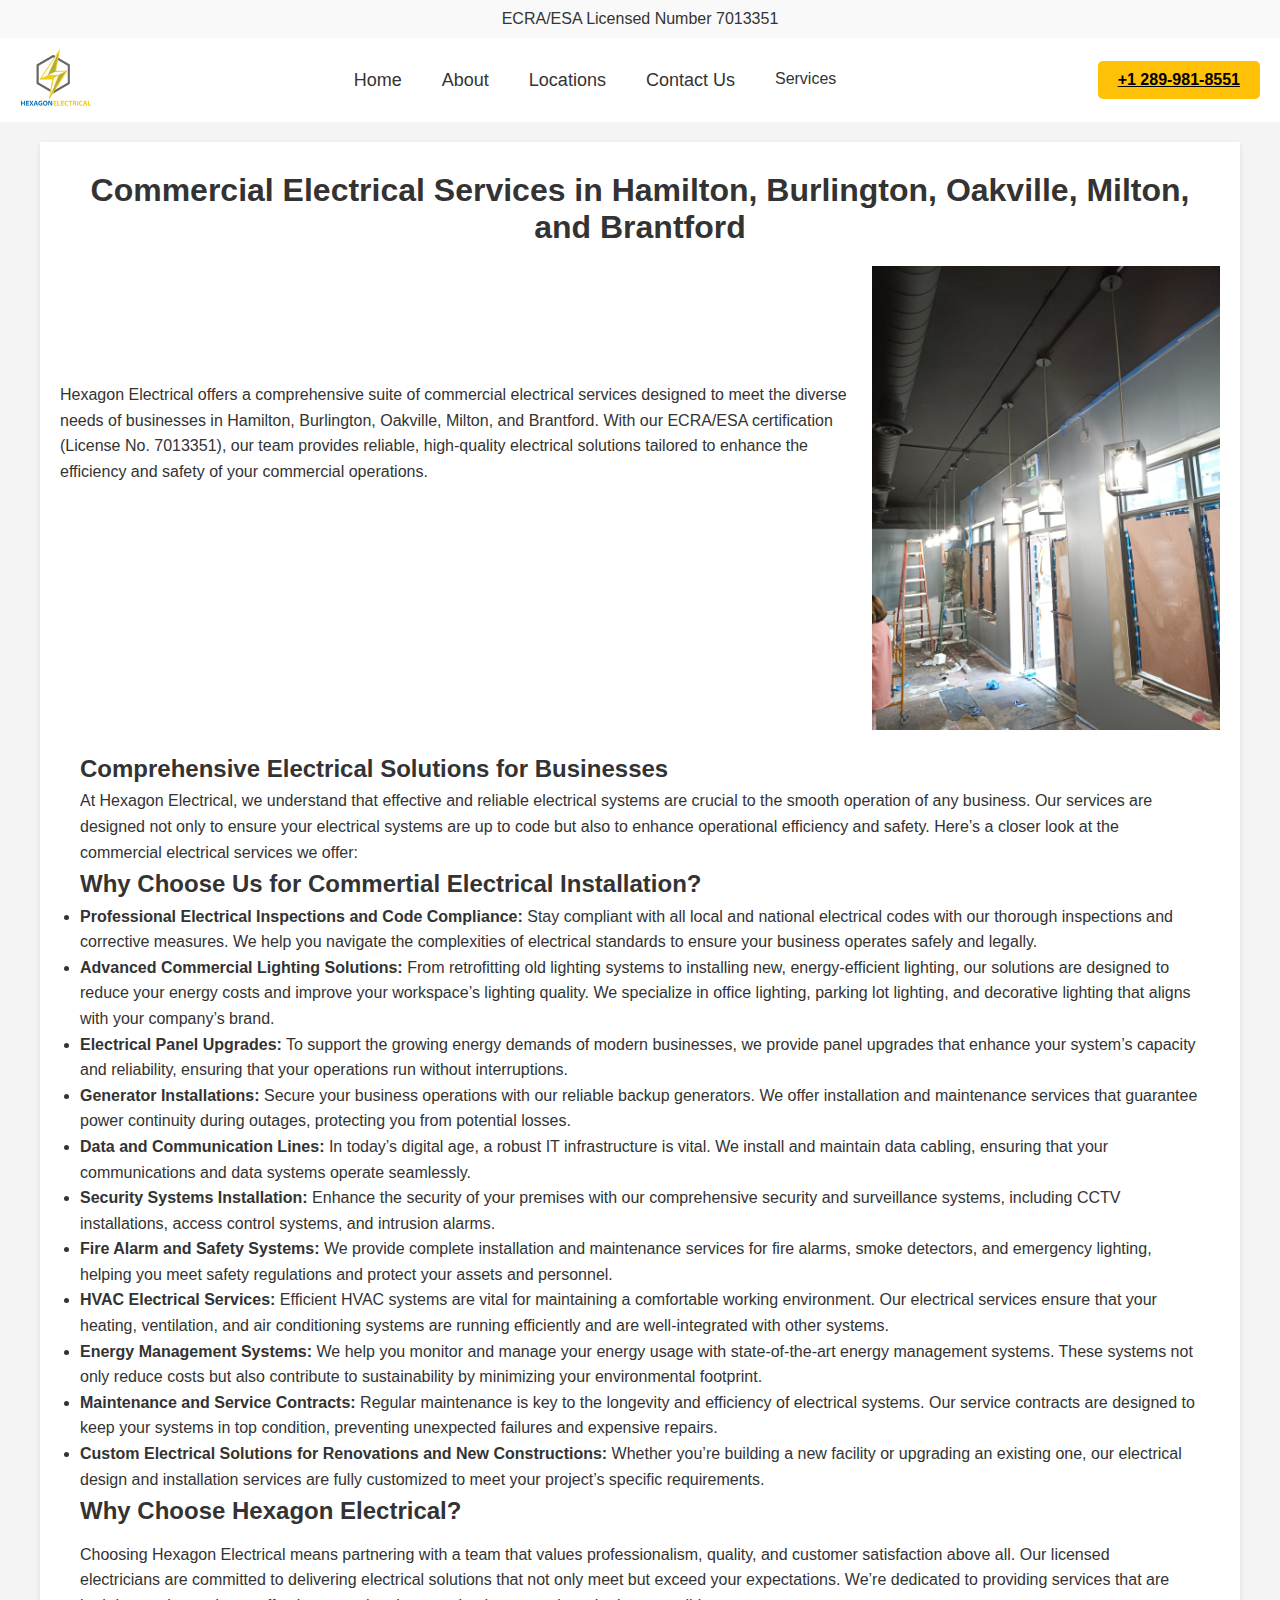
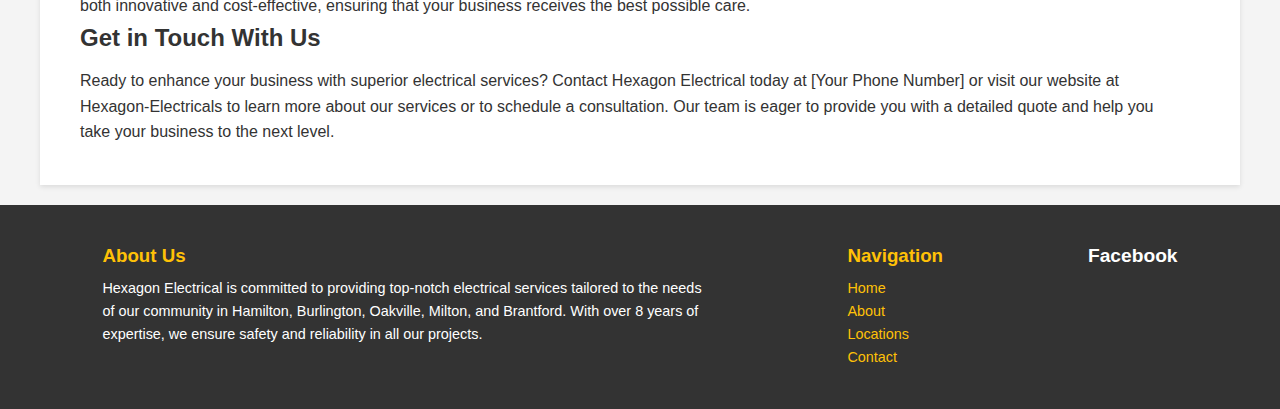
<file: commercial.html>
<!DOCTYPE html>
<html lang="en">

<head>
    <meta charset="UTF-8">
    <meta name="viewport" content="width=device-width, initial-scale=1.0">
    <title>Commercial Electrical Installation Services - Hexagon Electrical Services</title>
    <link rel="stylesheet" href="styles.css">
</head>

<body>
    <div class="top-bar">ECRA/ESA Licensed Number 7013351</div>
    <header>
        <div class="header-content">
            <a href="index.html" class="logo">
                <img src="hexagon eletrical services.webp" alt="Hexagon Electrical Logo" style="height: 60px;">
            </a>
            <nav>
                <ul>
                    <li><a href="index.html">Home</a></li>
                    <li><a href="about.html">About</a></li>
                    <li><a href="locations.html">Locations</a></li>
                    <li><a href="contact.html">Contact Us</a></li>
                    <li class="dropdown">Services
                        <ul class="dropdown-content">
                            <li><a href="EV_charger.html">EV Charger Installation</a></li>
                            <li><a href="industrial.html">Industrial Electrical Services</a></li>
                            <li><a href="commercial.html">Commercial Electrical Services</a></li>
                            <li><a href="residential.html">Residential Electrical Services</a></li>
                        </ul>
                    </li>
                </ul>
            </nav>
            <a href="tel:+12899818551" class="call-button">+1 289-981-8551</a>
        </div>
    </header>
    <main class="osev-main">
        <h1 class="osev-heading" style="text-align: center; margin-top: 10px; margin-bottom: 20px;">Commercial
            Electrical Services in Hamilton, Burlington, Oakville, Milton, and Brantford
        </h1>
        <div class="osev-content">
            <div class="text-and-image">
                <p class="osev-mtext">Hexagon Electrical offers a comprehensive suite of commercial electrical services
                    designed to meet the diverse needs of businesses in Hamilton, Burlington, Oakville, Milton, and
                    Brantford. With our ECRA/ESA certification (License No. 7013351), our team provides reliable,
                    high-quality electrical solutions tailored to enhance the efficiency and safety of your commercial
                    operations.</p>
                <img src="Commercial-Lighting-Installation-Project.jpeg" alt="EV Charger Installation"
                    class="osev-image">
            </div>
            <div class="osev-article">
                <h2 class="osev-subheading">Comprehensive Electrical Solutions for Businesses</h2>
                <p>At Hexagon Electrical, we understand that effective and reliable electrical systems are crucial to
                    the smooth operation of any business. Our services are designed not only to ensure your electrical
                    systems are up to code but also to enhance operational efficiency and safety. Here’s a closer look
                    at the commercial electrical services we offer:
                </p>
                <h2 class="osev-subheading">Why Choose Us for Commertial Electrical Installation?</h2>
                <ul class="osev-list">
                    <li><b>Professional Electrical Inspections and Code Compliance:</b> Stay compliant with all local
                        and
                        national electrical codes with our thorough inspections and corrective measures. We help you
                        navigate the complexities of electrical standards to ensure your business operates safely and
                        legally.</li>
                    <li><b>Advanced Commercial Lighting Solutions:</b> From retrofitting old lighting systems to
                        installing new, energy-efficient lighting, our solutions are designed to reduce your energy
                        costs and improve your workspace’s lighting quality. We specialize in office lighting, parking
                        lot lighting, and decorative lighting that aligns with your company’s brand.</li>
                    <li><b>Electrical Panel Upgrades:</b> To support the growing energy demands of modern businesses, we
                        provide panel upgrades that enhance your system’s capacity and reliability, ensuring that your
                        operations run without interruptions.</li>
                    <li><b>Generator Installations:</b> Secure your business operations with our reliable backup
                        generators. We offer installation and maintenance services that guarantee power continuity
                        during outages, protecting you from potential losses.
                    </li>
                    <li><b>Data and Communication Lines:</b> In today’s digital age, a robust IT infrastructure is
                        vital. We install and maintain data cabling, ensuring that your communications and data systems
                        operate seamlessly.
                    </li>
                    <li><b>Security Systems Installation:</b> Enhance the security of your premises with our
                        comprehensive security and surveillance systems, including CCTV installations, access control
                        systems, and intrusion alarms.</li>
                    <li><b>Fire Alarm and Safety Systems:</b> We provide complete installation and maintenance services
                        for fire alarms, smoke detectors, and emergency lighting, helping you meet safety regulations
                        and protect your assets and personnel.</li>
                    <li><b>HVAC Electrical Services:</b> Efficient HVAC systems are vital for maintaining a comfortable
                        working environment. Our electrical services ensure that your heating, ventilation, and air
                        conditioning systems are running efficiently and are well-integrated with other systems.
                    </li>
                    <li><b>Energy Management Systems:</b> We help you monitor and manage your energy usage with
                        state-of-the-art energy management systems. These systems not only reduce costs but also
                        contribute to sustainability by minimizing your environmental footprint.</li>
                    <li><b>Maintenance and Service Contracts:</b> Regular maintenance is key to the longevity and
                        efficiency of electrical systems. Our service contracts are designed to keep your systems in top
                        condition, preventing unexpected failures and expensive repairs.
                    </li>
                    <li><b>Custom Electrical Solutions for Renovations and New Constructions:</b> Whether you’re
                        building a new facility or upgrading an existing one, our electrical design and installation
                        services are fully customized to meet your project’s specific requirements.
                    </li>
                </ul>

                <h2 class="osev-subheading">Why Choose Hexagon Electrical?
                </h2>
                <p class="osev-text">Choosing Hexagon Electrical means partnering with a team that values
                    professionalism, quality, and customer satisfaction above all. Our licensed electricians are
                    committed to delivering electrical solutions that not only meet but exceed your expectations. We’re
                    dedicated to providing services that are both innovative and cost-effective, ensuring that your
                    business receives the best possible care.
                </p>
                <h2 class="osev-subheading">Get in Touch With Us</h2>
                <p class="osev-text">Ready to enhance your business with superior electrical services? Contact Hexagon
                    Electrical today at [Your Phone Number] or visit our website at Hexagon-Electricals to learn more
                    about our services or to schedule a consultation. Our team is eager to provide you with a detailed
                    quote and help you take your business to the next level.
                </p>
            </div>
        </div>
    </main>

    <footer class="site-footer">
        <div class="footer-about">
            <h3>About Us</h3>
            <p class="hero-para">Hexagon Electrical is committed to providing top-notch electrical services tailored to
                the needs of our
                community in Hamilton, Burlington, Oakville, Milton, and Brantford. With over 8 years of expertise, we
                ensure safety and reliability in all our projects.</p>
        </div>
        <div class="footer-nav">
            <h3>Navigation</h3>
            <ul>
                <li><a href="index.html">Home</a></li>
                <li><a href="about.html">About</a></li>
                <li><a href="locations.html">Locations</a></li>
                <li><a href="contact.html">Contact</a></li>
            </ul>
        </div>
        <div class="footer-socials">
            <a href="https://www.facebook.com/people/Hexagon-Electricals/61565722732767/">Facebook</a>

        </div>
    </footer>
</body>

</html>
</file>
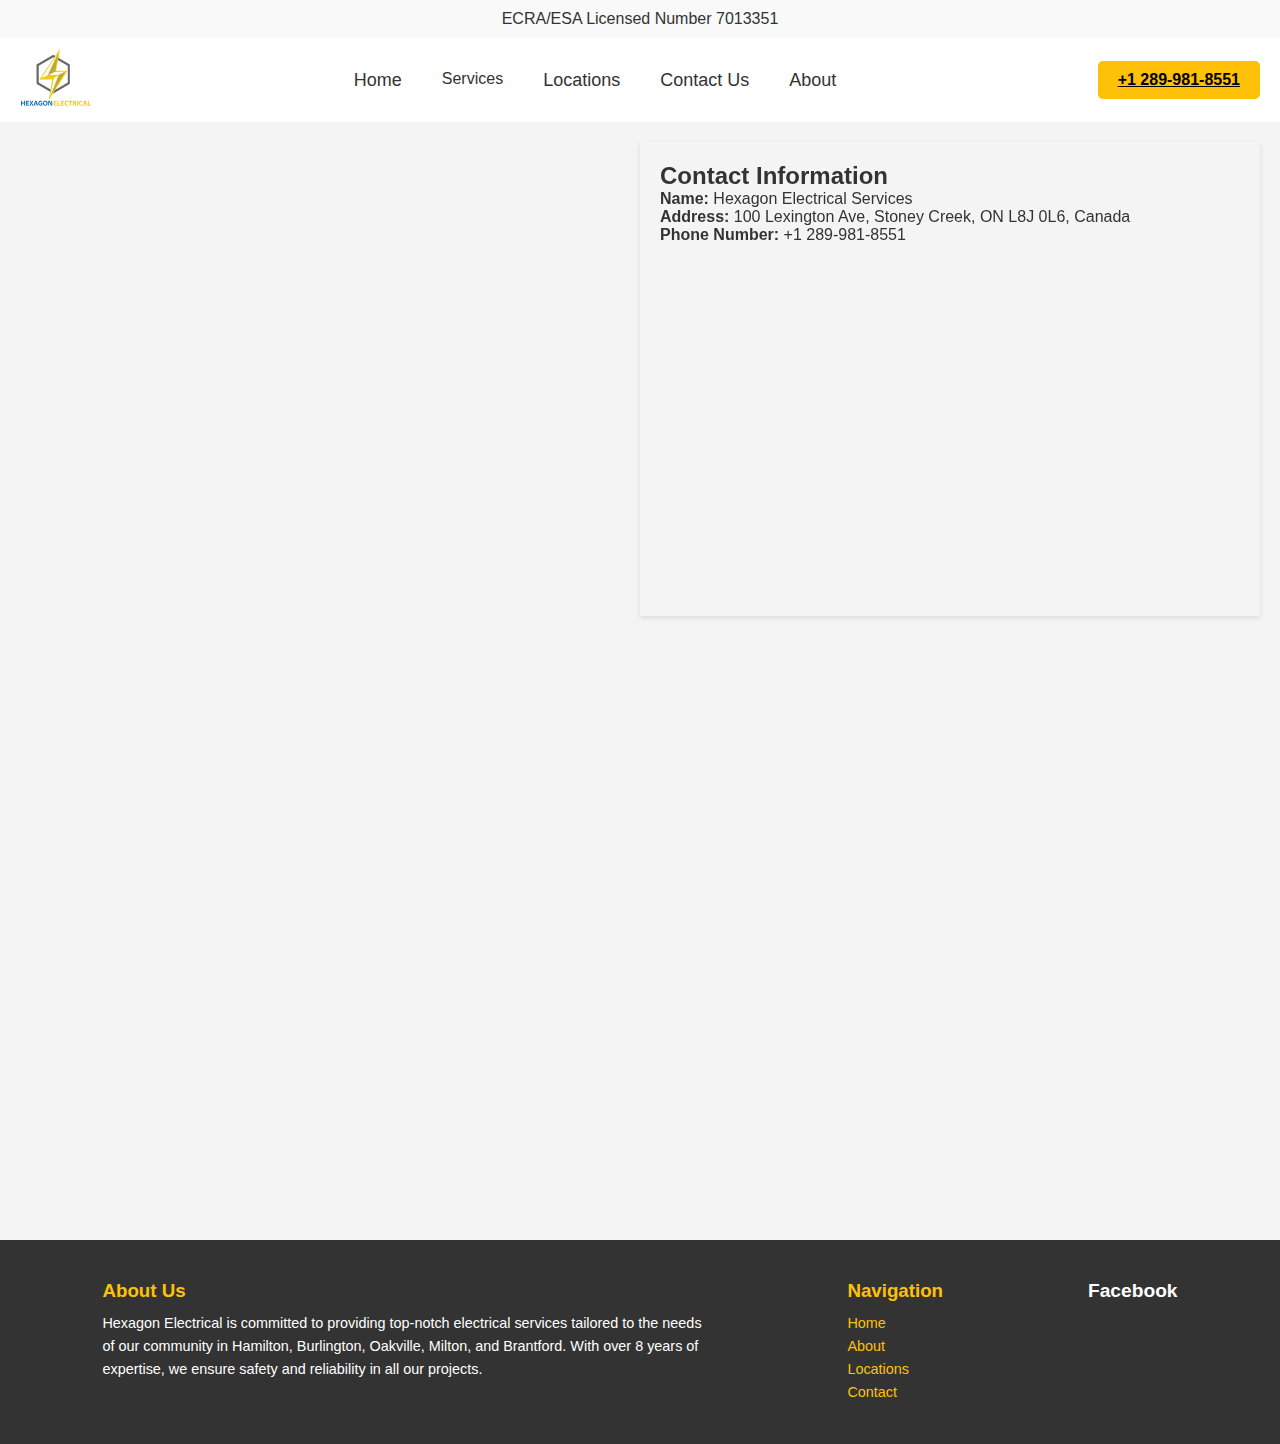
<file: contact.html>
<!DOCTYPE html>
<html lang="en">

<head>
    <meta charset="UTF-8">
    <meta name="viewport" content="width=device-width, initial-scale=1.0">
    <title>Contact Us - Hexagon Electrical Services</title>
    <link rel="stylesheet" href="styles.css">
</head>

<body>
    <div class="top-bar">ECRA/ESA Licensed Number 7013351</div>
    <header>
        <div class="header-content">
            <a href="index.html" class="logo">
                <img src="hexagon eletrical services.webp" alt="Hexagon Electrical Logo" style="height: 60px;">
            </a>
            <nav>
                <ul>
                    <li><a href="index.html">Home</a></li>
                    <li class="dropdown">Services
                        <ul class="dropdown-content">
                            <li><a href="EV_charger.html">EV Charger Installation</a></li>
                            <li><a href="#industrial">Industrial Electrical Services</a></li>
                            <li><a href="#commercial">Commercial Electrical Services</a></li>
                        </ul>
                    </li>
                    <li><a href="locations.html">Locations</a></li>
                    <li><a href="contact.html">Contact Us</a></li>
                    <li><a href="about.html">About</a></li>
                </ul>
            </nav>
            <a href="tel:+12899818551" class="call-button">+1 289-981-8551</a>
        </div>
    </header>
    <main class="contact-content">
        <div class="contact-map">
            <iframe
                src="https://www.google.com/maps/embed?pb=!1m18!1m12!1m3!1d2909.132004204068!2d-79.8168337243259!3d43.18574098253995!2m3!1f0!2f0!3f0!3m2!1i1024!2i768!4f13.1!3m3!1m2!1s0x882c99e3ca733419%3A0x8b2785453fc9e913!2s100%20Lexington%20Ave%2C%20Hamilton%2C%20ON%20L8J%200L6%2C%20Canada!5e0!3m2!1sen!2s!4v1728885679445!5m2!1sen!2s"
                width="600" height="450" style="border:0;" allowfullscreen="" loading="lazy"
                referrerpolicy="no-referrer-when-downgrade"></iframe>
        </div>
        <div class="business-info">
            <h2>Contact Information</h2>
            <p><strong>Name:</strong> Hexagon Electrical Services</p>
            <p><strong>Address:</strong> 100 Lexington Ave, Stoney Creek, ON L8J 0L6, Canada</p>
            <p><strong>Phone Number:</strong> +1 289-981-8551</p>
        </div>
    </main>
    <!-- Embed the Google Form here -->
    <iframe src="https://docs.google.com/forms/d/e/1FAIpQLSei0j9k8cJ8ll8QgkRXMkoS3yJADbHhhfqc_cwoJsGeN2taew/viewform?embedded=true" width="1000" height="600" frameborder="0" marginheight="0" marginwidth="0">Loading…</iframe>
    <footer class="site-footer">
        <div class="footer-about">
            <h3>About Us</h3>
            <p class="hero-para">Hexagon Electrical is committed to providing top-notch electrical services tailored to
                the needs of our community in Hamilton, Burlington, Oakville, Milton, and Brantford. With over 8 years
                of expertise, we ensure safety and reliability in all our projects.</p>
        </div>
        <div class="footer-nav">
            <h3>Navigation</h3>
            <ul>
                <li><a href="index.html">Home</a></li>
                <li><a href="about.html">About</a></li>
                <li><a href="locations.html">Locations</a></li>
                <li><a href="contact.html">Contact</a></li>
            </ul>
        </div>
        <div class="footer-socials">
            <a href="https://www.facebook.com/people/Hexagon-Electricals/61565722732767/">Facebook</a>
        </div>
    </footer>
</body>

</html>
</file>
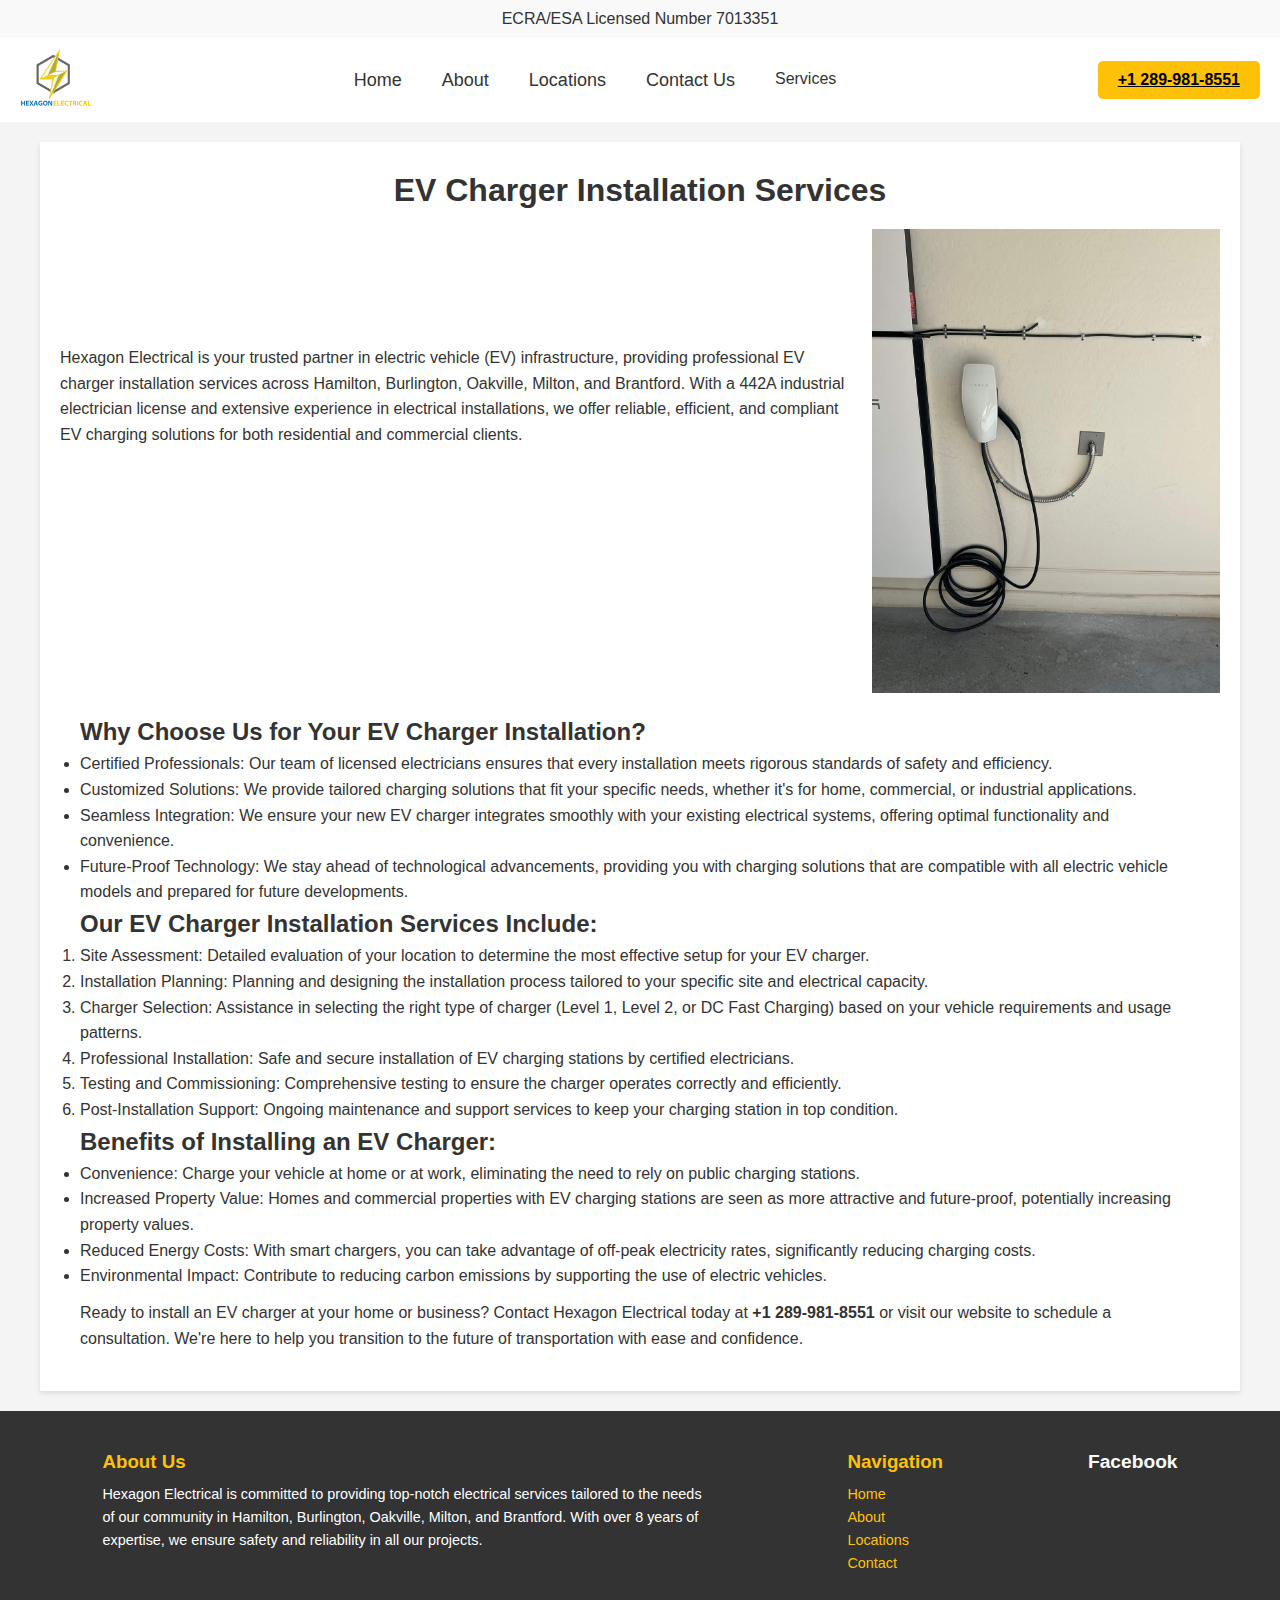
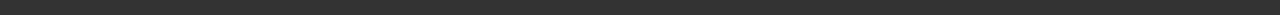
<file: EV_charger.html>
<!DOCTYPE html>
<html lang="en">
<head>
    <meta charset="UTF-8">
    <meta name="viewport" content="width=device-width, initial-scale=1.0">
    <title>EV Charger Installation Services - Hexagon Electrical Services</title>
    <link rel="stylesheet" href="styles.css">
</head>
<body>
    <div class="top-bar">ECRA/ESA Licensed Number 7013351</div>
    <header>
        <div class="header-content">
            <a href="index.html" class="logo">
                <img src="hexagon eletrical services.webp" alt="Hexagon Electrical Logo" style="height: 60px;">
            </a>
            <nav>
                <ul>
                    <li><a href="index.html">Home</a></li>
                    <li><a href="about.html">About</a></li>
                    <li><a href="locations.html">Locations</a></li>
                    <li><a href="contact.html">Contact Us</a></li>
                    <li class="dropdown">Services
                        <ul class="dropdown-content">
                            <li><a href="EV_charger.html">EV Charger Installation</a></li>
                            <li><a href="industrial.html">Industrial Electrical Services</a></li>
                            <li><a href="commercial.html">Commercial Electrical Services</a></li>
                            <li><a href="residential.html">Residential Electrical Services</a></li>
                        </ul>
                    </li>
                </ul>
            </nav>
            <a href="tel:+12899818551" class="call-button">+1 289-981-8551</a>
        </div>
    </header>
    <main class="osev-main">
        <h1 class="osev-heading" style="text-align: center; margin-top: 10px; margin-bottom: 20px;">EV Charger Installation Services</h1>
        <div class="osev-content">
            <div class="text-and-image">
                <p class="osev-mtext">Hexagon Electrical is your trusted partner in electric vehicle (EV) infrastructure, providing professional EV charger installation services across Hamilton, Burlington, Oakville, Milton, and Brantford. With a 442A industrial electrician license and extensive experience in electrical installations, we offer reliable, efficient, and compliant EV charging solutions for both residential and commercial clients.</p>
                <img src="exv charger installations.jpg" alt="EV Charger Installation" class="osev-image">
            </div>
            <div class="osev-article">
                <h2 class="osev-subheading">Why Choose Us for Your EV Charger Installation?</h2>
                <ul class="osev-list">
                    <li>Certified Professionals: Our team of licensed electricians ensures that every installation meets rigorous standards of safety and efficiency.</li>
                    <li>Customized Solutions: We provide tailored charging solutions that fit your specific needs, whether it's for home, commercial, or industrial applications.</li>
                    <li>Seamless Integration: We ensure your new EV charger integrates smoothly with your existing electrical systems, offering optimal functionality and convenience.</li>
                    <li>Future-Proof Technology: We stay ahead of technological advancements, providing you with charging solutions that are compatible with all electric vehicle models and prepared for future developments.</li>
                </ul>
                <h2 class="osev-subheading">Our EV Charger Installation Services Include:</h2>
                <ol class="osev-list">
                    <li>Site Assessment: Detailed evaluation of your location to determine the most effective setup for your EV charger.</li>
                    <li>Installation Planning: Planning and designing the installation process tailored to your specific site and electrical capacity.</li>
                    <li>Charger Selection: Assistance in selecting the right type of charger (Level 1, Level 2, or DC Fast Charging) based on your vehicle requirements and usage patterns.</li>
                    <li>Professional Installation: Safe and secure installation of EV charging stations by certified electricians.</li>
                    <li>Testing and Commissioning: Comprehensive testing to ensure the charger operates correctly and efficiently.</li>
                    <li>Post-Installation Support: Ongoing maintenance and support services to keep your charging station in top condition.</li>
                </ol>
                <h2 class="osev-subheading">Benefits of Installing an EV Charger:</h2>
                <ul class="osev-list">
                    <li>Convenience: Charge your vehicle at home or at work, eliminating the need to rely on public charging stations.</li>
                    <li>Increased Property Value: Homes and commercial properties with EV charging stations are seen as more attractive and future-proof, potentially increasing property values.</li>
                    <li>Reduced Energy Costs: With smart chargers, you can take advantage of off-peak electricity rates, significantly reducing charging costs.</li>
                    <li>Environmental Impact: Contribute to reducing carbon emissions by supporting the use of electric vehicles.</li>
                </ul>
                <p class="osev-text">Ready to install an EV charger at your home or business? Contact Hexagon Electrical today at <strong>+1 289-981-8551</strong> or visit our website to schedule a consultation. We're here to help you transition to the future of transportation with ease and confidence.</p>
            </div>
        </div>
    </main>
    
    <footer class="site-footer">
        <div class="footer-about">
            <h3>About Us</h3>
            <p class="hero-para">Hexagon Electrical is committed to providing top-notch electrical services tailored to the needs of our community in Hamilton, Burlington, Oakville, Milton, and Brantford. With over 8 years of expertise, we ensure safety and reliability in all our projects.</p>
        </div>
        <div class="footer-nav">
            <h3>Navigation</h3>
            <ul>
                <li><a href="index.html">Home</a></li>
                <li><a href="about.html">About</a></li>
                <li><a href="locations.html">Locations</a></li>
                <li><a href="contact.html">Contact</a></li>
            </ul>
        </div>
        <div class="footer-socials">
            <a href="https://www.facebook.com/people/Hexagon-Electricals/61565722732767/">Facebook</a>
            
        </div>
    </footer>
</body>
</html>
</file>
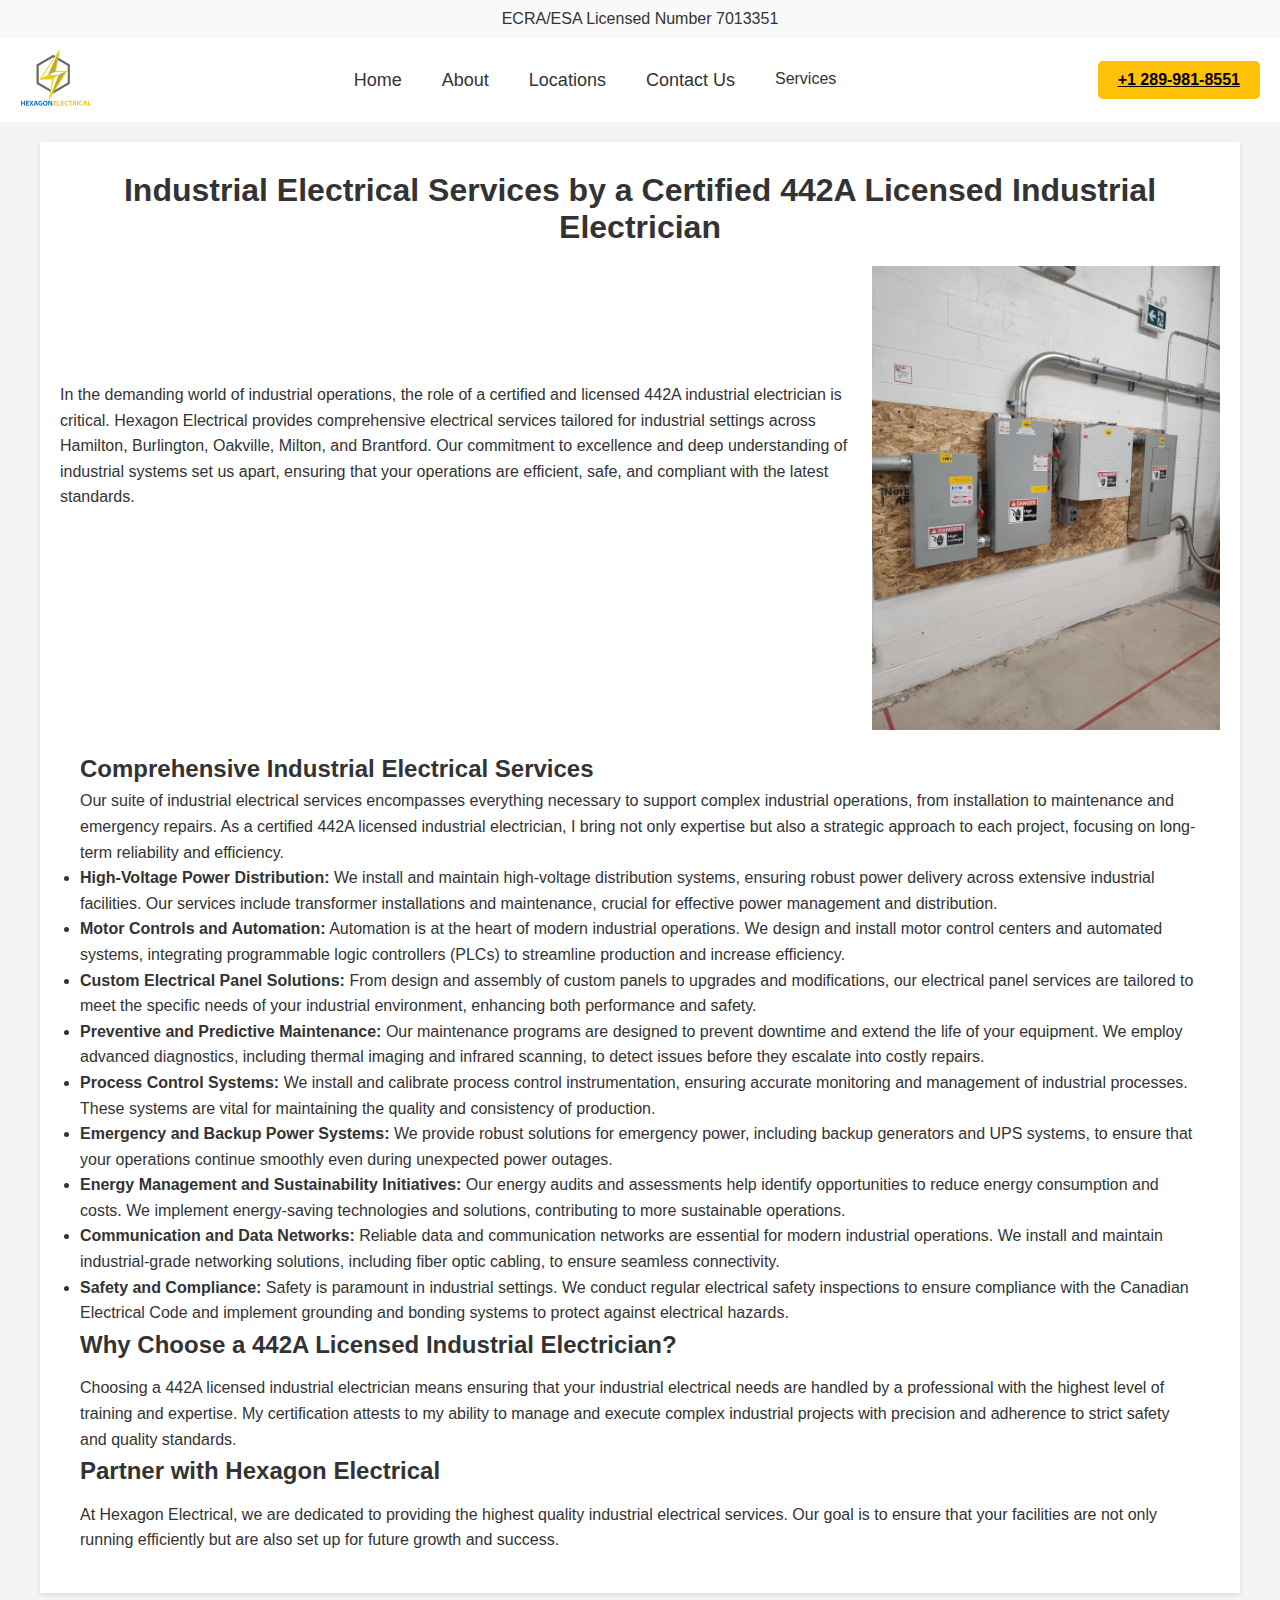
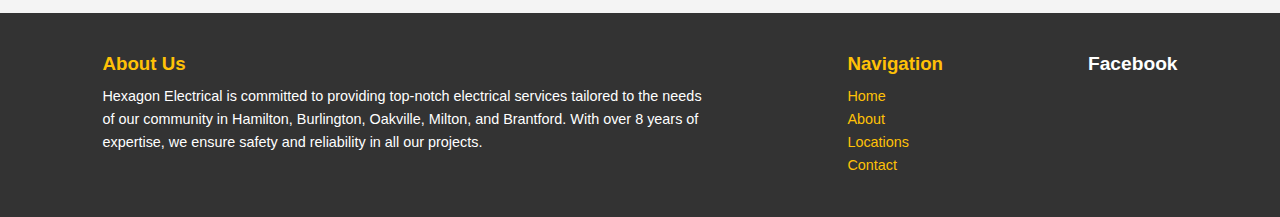
<file: industrial.html>
<!DOCTYPE html>
<html lang="en">

<head>
    <meta charset="UTF-8">
    <meta name="viewport" content="width=device-width, initial-scale=1.0">
    <title>Industrial Electrical Installation Services - Hexagon Electrical Services</title>
    <link rel="stylesheet" href="styles.css">
</head>

<body>
    <div class="top-bar">ECRA/ESA Licensed Number 7013351</div>
    <header>
        <div class="header-content">
            <a href="index.html" class="logo">
                <img src="hexagon eletrical services.webp" alt="Hexagon Electrical Logo" style="height: 60px;">
            </a>
            <nav>
                <ul>
                    <li><a href="index.html">Home</a></li>
                    <li><a href="about.html">About</a></li>
                    <li><a href="locations.html">Locations</a></li>
                    <li><a href="contact.html">Contact Us</a></li>
                    <li class="dropdown">Services
                        <ul class="dropdown-content">
                            <li><a href="EV_charger.html">EV Charger Installation</a></li>
                            <li><a href="industrial.html">Industrial Electrical Services</a></li>
                            <li><a href="commercial.html">Commercial Electrical Services</a></li>
                            <li><a href="residential.html">Residential Electrical Services</a></li>
                        </ul>
                    </li>
                </ul>
            </nav>
            <a href="tel:+12899818551" class="call-button">+1 289-981-8551</a>
        </div>
    </header>
    <main class="osev-main">
        <h1 class="osev-heading" style="text-align: center; margin-top: 10px; margin-bottom: 20px;"> Industrial
            Electrical Services by a Certified 442A Licensed Industrial Electrician

        </h1>
        <div class="osev-content">
            <div class="text-and-image">
                <p class="osev-mtext">In the demanding world of industrial operations, the role of a certified and
                    licensed 442A industrial electrician is critical. Hexagon Electrical provides comprehensive
                    electrical services tailored for industrial settings across Hamilton, Burlington, Oakville, Milton,
                    and Brantford. Our commitment to excellence and deep understanding of industrial systems set us
                    apart, ensuring that your operations are efficient, safe, and compliant with the latest standards.
                </p>
                <img src="Electrical Panel Setup.jpeg" alt="EV Charger Installation"
                    class="osev-image">
            </div>
            <div class="osev-article">
                <h2 class="osev-subheading">Comprehensive Industrial Electrical Services
                </h2>
                <p>Our suite of industrial electrical services encompasses everything necessary to support complex
                    industrial operations, from installation to maintenance and emergency repairs. As a certified 442A
                    licensed industrial electrician, I bring not only expertise but also a strategic approach to each
                    project, focusing on long-term reliability and efficiency.

                </p>
                <ul class="osev-list">
                    <li><b>High-Voltage Power Distribution:</b> We install and maintain high-voltage distribution
                        systems,
                        ensuring robust power delivery across extensive industrial facilities. Our services include
                        transformer installations and maintenance, crucial for effective power management and
                        distribution.
                    </li>
                    <li><b>Motor Controls and Automation:</b> Automation is at the heart of modern industrial
                        operations. We
                        design and install motor control centers and automated systems, integrating programmable logic
                        controllers (PLCs) to streamline production and increase efficiency.
                    </li>
                    <li><b>Custom Electrical Panel Solutions:</b> From design and assembly of custom panels to upgrades
                        and
                        modifications, our electrical panel services are tailored to meet the specific needs of your
                        industrial environment, enhancing both performance and safety.
                    </li>
                    <li><b>Preventive and Predictive Maintenance:</b> Our maintenance programs are designed to prevent
                        downtime
                        and extend the life of your equipment. We employ advanced diagnostics, including thermal imaging
                        and infrared scanning, to detect issues before they escalate into costly repairs.

                    </li>
                    <li><b>Process Control Systems:</b> We install and calibrate process control instrumentation,
                        ensuring
                        accurate monitoring and management of industrial processes. These systems are vital for
                        maintaining the quality and consistency of production.

                    </li>
                    <li><b>Emergency and Backup Power Systems:</b> We provide robust solutions for emergency power,
                        including
                        backup generators and UPS systems, to ensure that your operations continue smoothly even during
                        unexpected power outages.</li>
                    <li><b>Energy Management and Sustainability Initiatives:</b> Our energy audits and assessments help
                        identify opportunities to reduce energy consumption and costs. We implement energy-saving
                        technologies and solutions, contributing to more sustainable operations.
                    </li>
                    <li><b>Communication and Data Networks:</b> Reliable data and communication networks are essential
                        for
                        modern industrial operations. We install and maintain industrial-grade networking solutions,
                        including fiber optic cabling, to ensure seamless connectivity.

                    </li>
                    <li><b>Safety and Compliance:</b> Safety is paramount in industrial settings. We conduct regular
                        electrical
                        safety inspections to ensure compliance with the Canadian Electrical Code and implement
                        grounding and bonding systems to protect against electrical hazards.
                    </li>
                </ul>

                <h2 class="osev-subheading">Why Choose a 442A Licensed Industrial Electrician?

                </h2>
                <p class="osev-text">Choosing a 442A licensed industrial electrician means ensuring that your industrial
                    electrical needs are handled by a professional with the highest level of training and expertise. My
                    certification attests to my ability to manage and execute complex industrial projects with precision
                    and adherence to strict safety and quality standards.

                </p>
                <h2 class="osev-subheading">Partner with Hexagon Electrical
                </h2>
                <p class="osev-text">At Hexagon Electrical, we are dedicated to providing the highest quality industrial
                    electrical services. Our goal is to ensure that your facilities are not only running efficiently but
                    are also set up for future growth and success.

                </p>
            </div>
        </div>
    </main>

    <footer class="site-footer">
        <div class="footer-about">
            <h3>About Us</h3>
            <p class="hero-para">Hexagon Electrical is committed to providing top-notch electrical services tailored to
                the needs of our
                community in Hamilton, Burlington, Oakville, Milton, and Brantford. With over 8 years of expertise, we
                ensure safety and reliability in all our projects.</p>
        </div>
        <div class="footer-nav">
            <h3>Navigation</h3>
            <ul>
                <li><a href="index.html">Home</a></li>
                <li><a href="about.html">About</a></li>
                <li><a href="locations.html">Locations</a></li>
                <li><a href="contact.html">Contact</a></li>
            </ul>
        </div>
        <div class="footer-socials">
            <a href="https://www.facebook.com/people/Hexagon-Electricals/61565722732767/">Facebook</a>

        </div>
    </footer>
</body>

</html>
</file>
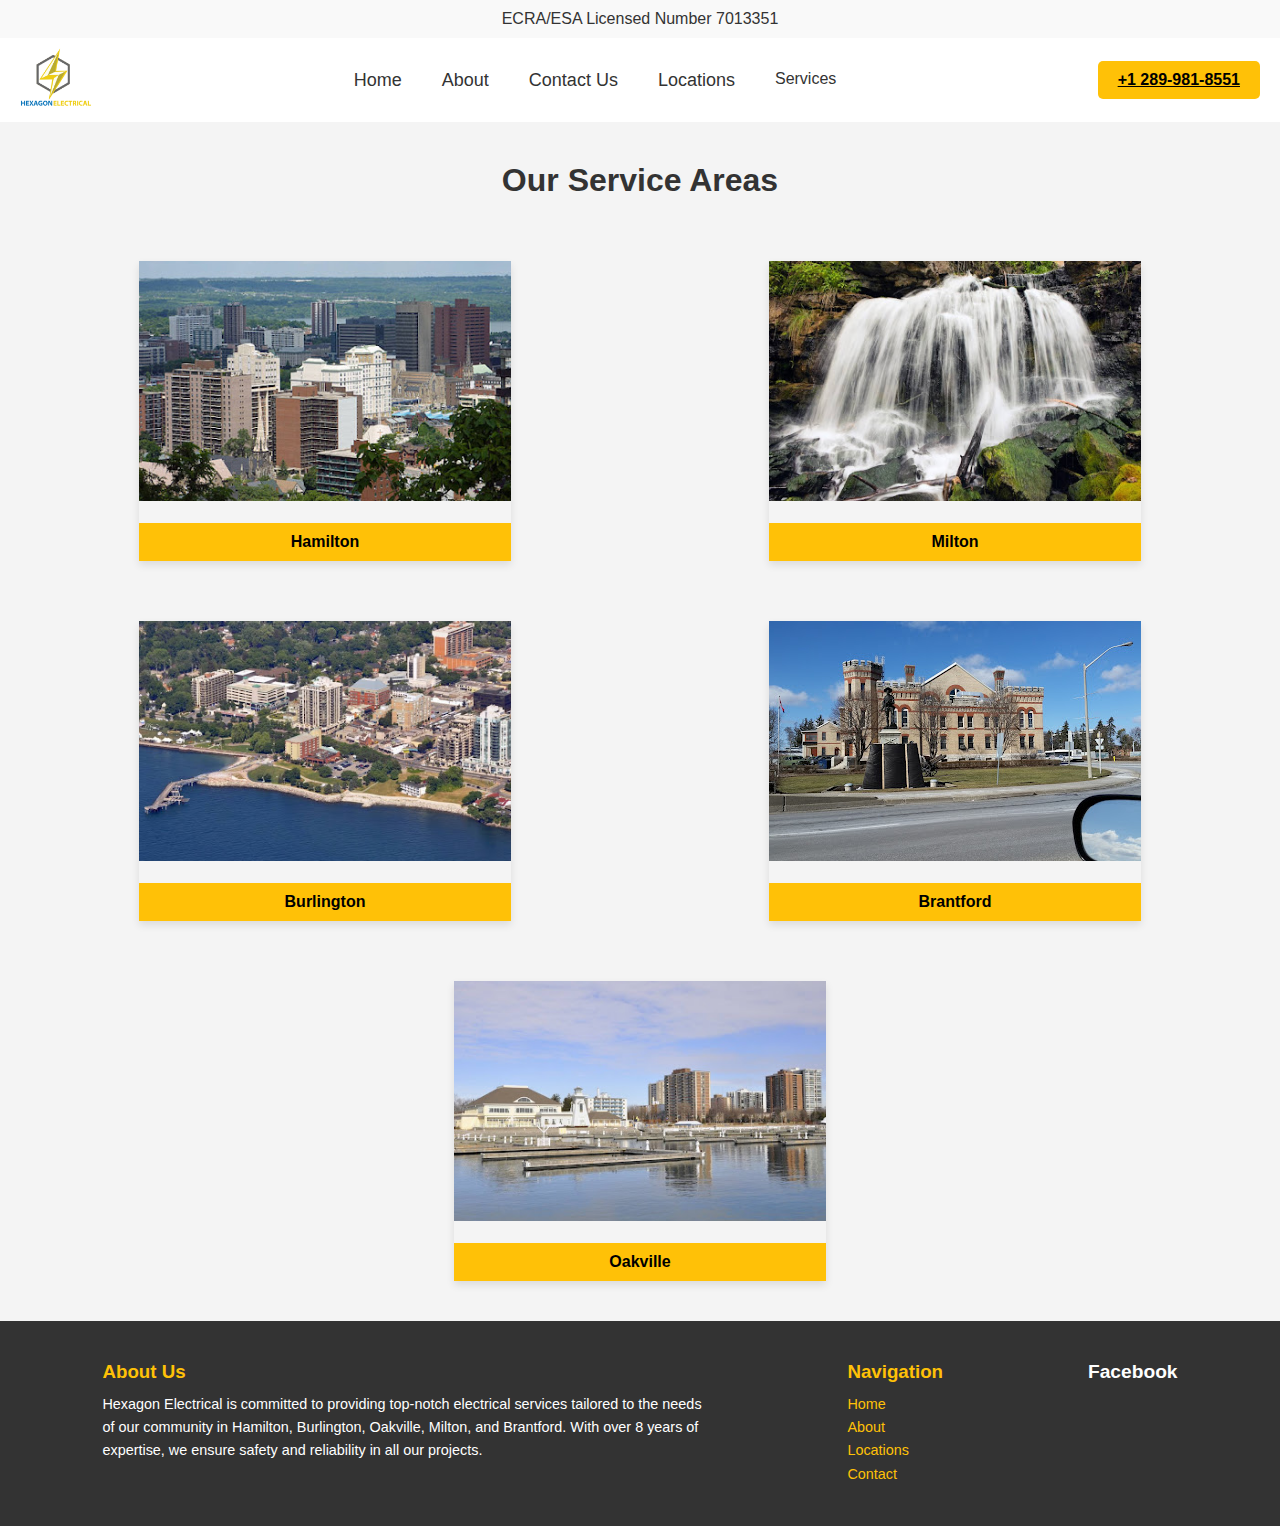
<file: locations.html>
<!DOCTYPE html>
<html lang="en">

<head>
    <meta charset="UTF-8">
    <meta name="viewport" content="width=device-width, initial-scale=1.0">
    <title>Hexagone Electrical Services - Locations</title>
    <link rel="stylesheet" href="styles.css">
</head>

<body>
    <div class="top-bar">ECRA/ESA Licensed Number 7013351</div>
    <header>
        <div class="header-content">
            <a href="index.html" class="logo">
                <img src="hexagon eletrical services.webp" alt="Hexagon Electrical Logo" style="height: 60px;">
            </a>
            <nav>
                <ul>
                    <li><a href="index.html">Home</a></li>
                    <li><a href="about.html">About</a></li>
                    <li><a href="contact.html">Contact Us</a></li>
                    <li><a href="locations.html">Locations</a></li>
                    <li class="dropdown">Services
                        <ul class="dropdown-content">
                            <li><a href="EV_charger.html">EV Charger Installation</a></li>
                            <li><a href="#industrial">Industrial Electrical Services</a></li>
                            <li><a href="#commercial">Commercial Electrical Services</a></li>
                            <li><a href="residential.html">Residential Electrical Services</a></li>
                        </ul>
                    </li>
                </ul>
            </nav>
            <a href="tel:+1234567890" class="call-button">+1 289-981-8551</a>
        </div>
    </header>
    <main>
        <h1 style="text-align: center;  margin-top: 40px; ">Our Service Areas</h1>
        <div class="loc-cards-container">
            <div class="loc-card">
                <img src="Hamilton.jpg" alt="Hamilton Ontario">
                <a href="https://maps.app.goo.gl/4umic13HBbTuVAJQ8" class="loc-card-link">Hamilton</a>
            </div>
            <div class="loc-card">
                <img src="Milton.jpg" alt="Milton Ontario">
                <a href="https://maps.app.goo.gl/671EPQXJfJeBHuzC9" class="loc-card-link">Milton</a>
            </div>
            <div class="loc-card">
                <img src="Burlington.jpg" alt="Burlington Ontario">
                <a href="https://maps.app.goo.gl/P3XpQfTDQTAuseGc8" class="loc-card-link">Burlington</a>
            </div>
            <div class="loc-card">
                <img src="Brantford.jpg" alt="Brantford Ontario">
                <a href="https://maps.app.goo.gl/XV5jkFdveeUuUU2c9" class="loc-card-link">Brantford</a>
            </div>
            <div class="loc-card">
                <img src="oakville.jpg" alt="Oakville">
                <a href="https://maps.app.goo.gl/4rjXjFeMpJp5Z2mB8" class="loc-card-link">Oakville</a>
            </div>
        </div>
    </main>
    <footer class="site-footer">
        <div class="footer-about">
            <h3>About Us</h3>
            <p class="hero-para">Hexagon Electrical is committed to providing top-notch electrical services tailored to
                the needs of our community in Hamilton, Burlington, Oakville, Milton, and Brantford. With over 8 years
                of expertise, we ensure safety and reliability in all our projects.</p>
        </div>
        <div class="footer-nav">
            <h3>Navigation</h3>
            <ul>
                <li><a href="index.html">Home</a></li>
                <li><a href="about.html">About</a></li>
                <li><a href="locations.html">Locations</a></li>
                <li><a href="contact.html">Contact</a></li>
            </ul>
        </div>
        <div class="footer-socials">
            <a href="https://www.facebook.com/people/Hexagon-Electricals/61565722732767/">Facebook</a>
        </div>
    </footer>
</body>

</html>
</file>
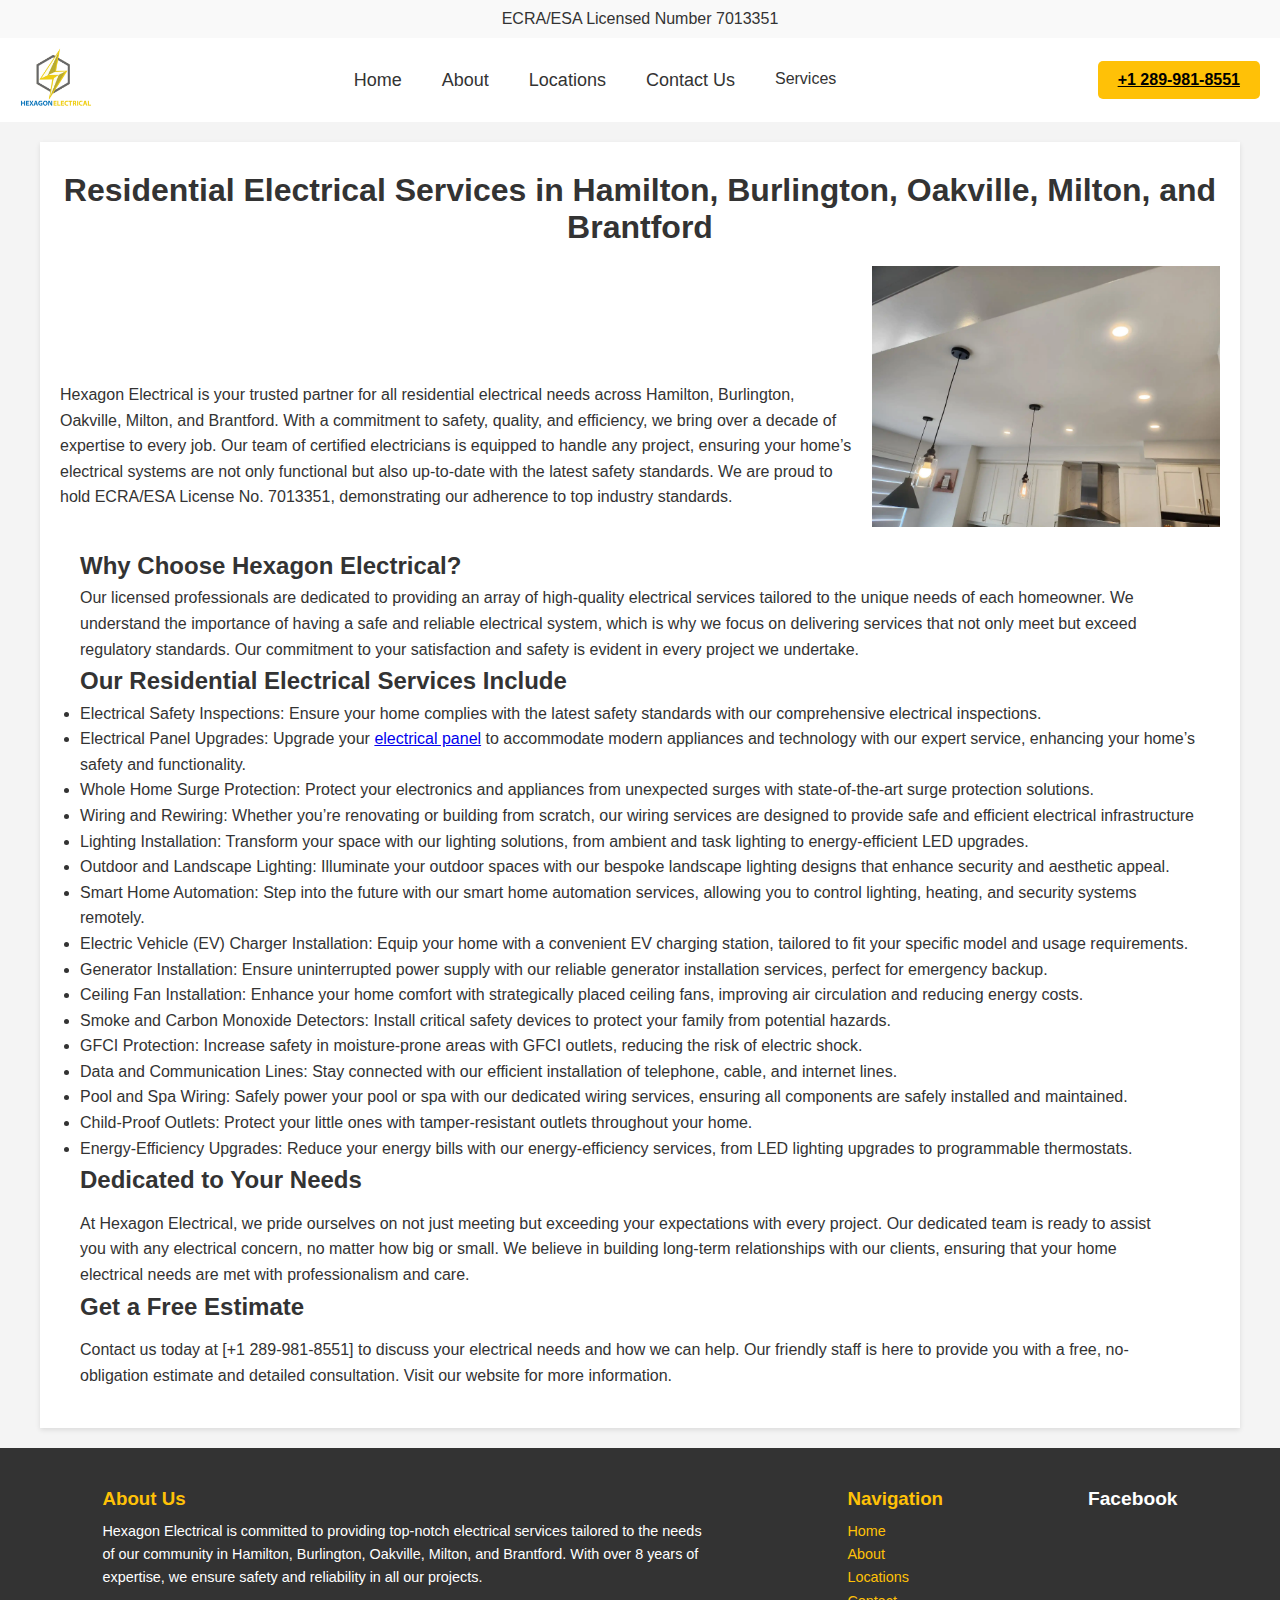
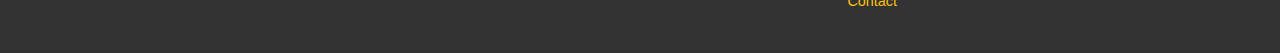
<file: residential.html>
<!DOCTYPE html>
<html lang="en">

<head>
    <meta charset="UTF-8">
    <meta name="viewport" content="width=device-width, initial-scale=1.0">
    <title>Residential Electrical Installation Services - Hexagon Electrical Services</title>
    <link rel="stylesheet" href="styles.css">
</head>

<body>
    <div class="top-bar">ECRA/ESA Licensed Number 7013351</div>
    <header>
        <div class="header-content">
            <a href="index.html" class="logo">
                <img src="hexagon eletrical services.webp" alt="Hexagon Electrical Logo" style="height: 60px;">
            </a>
            <nav>
                <ul>
                    <li><a href="index.html">Home</a></li>
                    <li><a href="about.html">About</a></li>
                    <li><a href="locations.html">Locations</a></li>
                    <li><a href="contact.html">Contact Us</a></li>
                    <li class="dropdown">Services
                        <ul class="dropdown-content">
                            <li><a href="EV_charger.html">EV Charger Installation</a></li>
                            <li><a href="industrial.html">Industrial Electrical Services</a></li>
                            <li><a href="commercial.html">Commercial Electrical Services</a></li>
                            <li><a href="residential.html">Residential Electrical Services</a></li>
                        </ul>
                    </li>
                </ul>
            </nav>
            <a href="tel:+12899818551" class="call-button">+1 289-981-8551</a>
        </div>
    </header>
    <main class="osev-main">
        <h1 class="osev-heading" style="text-align: center; margin-top: 10px; margin-bottom: 20px;">Residential
            Electrical Services in Hamilton, Burlington, Oakville, Milton, and Brantford

        </h1>
        <div class="osev-content">
            <div class="text-and-image">
                <p class="osev-mtext">Hexagon Electrical is your trusted partner for all residential electrical needs
                    across Hamilton, Burlington, Oakville, Milton, and Brantford. With a commitment to safety, quality,
                    and efficiency, we bring over a decade of expertise to every job. Our team of certified electricians
                    is equipped to handle any project, ensuring your home’s electrical systems are not only functional
                    but also up-to-date with the latest safety standards. We are proud to hold ECRA/ESA License No.
                    7013351, demonstrating our adherence to top industry standards.
                </p>
                <img src="Domestic-Pot-Light-Installation.webp" alt="EV Charger Installation"
                    class="osev-image">
            </div>
            <div class="osev-article">
                <h2 class="osev-subheading">Why Choose Hexagon Electrical?</h2>
                <p>Our licensed professionals are dedicated to providing an array of high-quality electrical services
                    tailored to the unique needs of each homeowner. We understand the importance of having a safe and
                    reliable electrical system, which is why we focus on delivering services that not only meet but
                    exceed regulatory standards. Our commitment to your satisfaction and safety is evident in every
                    project we undertake.

                </p>
                <h2 class="osev-subheading">Our Residential Electrical Services Include
                </h2>
                <ul class="osev-list">
                    <li>Electrical Safety Inspections: Ensure your home complies with the latest safety standards with
                        our comprehensive electrical inspections.</li>
                    <li>Electrical Panel Upgrades: Upgrade your <a href="https://ontarioeletrciansguide.blogspot.com/2024/09/panel%20upgrade.html">electrical panel</a> to accommodate modern appliances and
                        technology with our expert service, enhancing your home’s safety and functionality.</li>
                    <li>Whole Home Surge Protection: Protect your electronics and appliances from unexpected surges with
                        state-of-the-art surge protection solutions.
                    </li>
                    <li>Wiring and Rewiring: Whether you’re renovating or building from scratch, our wiring services are
                        designed to provide safe and efficient electrical infrastructure</li>
                    <li>Lighting Installation: Transform your space with our lighting solutions, from ambient and task
                        lighting to energy-efficient LED upgrades.</li>
                    <li>Outdoor and Landscape Lighting: Illuminate your outdoor spaces with our bespoke landscape
                        lighting designs that enhance security and aesthetic appeal.</li>
                    <li>Smart Home Automation: Step into the future with our smart home automation services, allowing
                        you to control lighting, heating, and security systems remotely.
                    </li>
                    <li>Electric Vehicle (EV) Charger Installation: Equip your home with a convenient EV charging
                        station, tailored to fit your specific model and usage requirements.</li>
                    <li>Generator Installation: Ensure uninterrupted power supply with our reliable generator
                        installation services, perfect for emergency backup.</li>
                    <li>Ceiling Fan Installation: Enhance your home comfort with strategically placed ceiling fans,
                        improving air circulation and reducing energy costs.</li>
                    <li>Smoke and Carbon Monoxide Detectors: Install critical safety devices to protect your family from
                        potential hazards.
                    </li>
                    <li>GFCI Protection: Increase safety in moisture-prone areas with GFCI outlets, reducing the risk of
                        electric shock.
                    </li>
                    <li>Data and Communication Lines: Stay connected with our efficient installation of telephone,
                        cable, and internet lines.
                    </li>
                    <li>Pool and Spa Wiring: Safely power your pool or spa with our dedicated wiring services, ensuring
                        all components are safely installed and maintained.
                    </li>
                    <li>Child-Proof Outlets: Protect your little ones with tamper-resistant outlets throughout your
                        home.
                    </li>
                    <li>Energy-Efficiency Upgrades: Reduce your energy bills with our energy-efficiency services, from
                        LED lighting upgrades to programmable thermostats.</li>
                </ul>

                <h2 class="osev-subheading">Dedicated to Your Needs
                </h2>
                <p class="osev-text">At Hexagon Electrical, we pride ourselves on not just meeting but exceeding your
                    expectations with every project. Our dedicated team is ready to assist you with any electrical
                    concern, no matter how big or small. We believe in building long-term relationships with our
                    clients, ensuring that your home electrical needs are met with professionalism and care.

                </p>
                <h2 class="osev-subheading">Get a Free Estimate</h2>
                <p class="osev-text">Contact us today at [+1 289-981-8551] to discuss your electrical needs and how we
                    can help. Our friendly staff is here to provide you with a free, no-obligation estimate and detailed
                    consultation. Visit our website for more information.

                </p>
            </div>
        </div>
    </main>

    <footer class="site-footer">
        <div class="footer-about">
            <h3>About Us</h3>
            <p class="hero-para">Hexagon Electrical is committed to providing top-notch electrical services tailored to
                the needs of our
                community in Hamilton, Burlington, Oakville, Milton, and Brantford. With over 8 years of expertise, we
                ensure safety and reliability in all our projects.</p>
        </div>
        <div class="footer-nav">
            <h3>Navigation</h3>
            <ul>
                <li><a href="index.html">Home</a></li>
                <li><a href="about.html">About</a></li>
                <li><a href="locations.html">Locations</a></li>
                <li><a href="contact.html">Contact</a></li>
            </ul>
        </div>
        <div class="footer-socials">
            <a href="https://www.facebook.com/people/Hexagon-Electricals/61565722732767/">Facebook</a>

        </div>
    </footer>
</body>

</html>
</file>
<file: styles.css>
/* Basic Reset */
* {
    margin: 0;
    padding: 0;
    box-sizing: border-box;
    border: none;
    /* Ensures no borders are applied unless specifically set */
    box-shadow: none;
    /* Removes any shadow unless specifically set */
}

body,
html {
    font-family: 'Arial', sans-serif;
    background: #f4f4f4;
    /* Applies a consistent background to see overflow clearly */
    color: #333;
}

.top-bar {
    background-color: #f9f9f9;
    /* Light grey background */
    color: #333;
    text-align: center;
    padding: 10px 0;
    font-size: 16px;
    /* Enhanced visibility */
}

.header-content {
    display: flex;
    align-items: center;
    justify-content: space-between;
    padding: 10px 20px;
    background: white;
    /* Temporarily disable to test if it's causing the line */
    /* box-shadow: 0 2px 5px rgba(0,0,0,0.1); */
}

.logo img {
    height: 100px;
    /* Adjusted logo size for better visibility */
}

nav {
    display: flex;
    align-items: center;
    justify-content: center;
    margin: 0;
    /* Ensure no margin is causing spacing issues */
}

nav ul {
    list-style: none;
    display: flex;
    padding: 0;
}

nav li {
    padding: 10px 20px;
    /* Adjusting padding for more space */
}

nav a {
    font-size: 18px;
    color: #333;
    text-decoration: none;
}

.dropdown-content {
    display: none;
    position: absolute;
    background: white;
    box-shadow: 0 2px 5px rgba(0, 0, 0, 0.25);
    z-index: 100;
}

.dropdown:hover .dropdown-content {
    display: block;
}

.dropdown-content a {
    color: #333;
    padding: 12px 16px;
    text-decoration: none;
    display: block;
    text-align: left;
}

.dropdown-content a:hover {
    background-color: #f1f1f1;
}

.call-button {
    background-color: #FFC107;
    color: black;
    padding: 10px 20px;
    border-radius: 5px;
    cursor: pointer;
    font-weight: bold;
}

.call-button:hover {
    background-color: #E6B800;
}

.hero-section {
    position: relative;
    background: url('/images/Domestic-Pot-Light-Installation.webp') no-repeat center center/cover;
    /* Replace 'your-image-path.jpg' with your actual image path */
    height: 400px;
    /* Adjust height as necessary */
    display: flex;
    align-items: center;
    justify-content: center;
}

.hero-section::before {
    content: '';
    position: absolute;
    top: 0;
    left: 0;
    right: 0;
    bottom: 0;
    background: rgba(0, 0, 0, 0.7);
    /* Dark overlay, adjust opacity as needed */
    z-index: 1;
}

.hero-content {
    position: relative;
    text-align: justify;
    color: white;
    padding: 20px;
    z-index: 2;
    /* Ensures text appears above the overlay */
}




h1 {
    font-size: 2em;
    /* Adjust size as necessary */
    margin-bottom: 0.7em;
    /* Space between the title and the paragraph */
}

.hero-para {
    font-size: 1.2em;
    line-height: 1.6;
    max-width: 600px;
    /* Ensures text lines are not too long */
    margin: 0 auto;
    /* Centers the text blocks horizontally */
}

.image-gallery {
    text-align: center;
    padding: 60px;
    background-color: #f4f4f4;
}

.image-gallery h2 {
    font-size: 2em;
    margin-bottom: 20px;
    color: #333;
}

.gallery {
    display: flex;
    flex-wrap: wrap;
    justify-content: center;
    gap: 20px;
}

.gallery-item {
    flex-basis: calc(33.333% - 20px);
    /* Adjusts to 3 items per row with gap correction */
    overflow: hidden;
    /* Helps maintain the shape of images during hover effect */
    position: relative;
    cursor: pointer;
}

.gallery-item img {
    width: 100%;
    height: auto;
    transition: transform 0.5s ease, filter 0.5s ease;
    /* Smooth transition for effects */
}

.gallery-item:hover img {
    transform: scale(1.1);
    /* Scales image up slightly on hover */
    filter: brightness(75%);
    /* Darkens the image on hover */
}

.services-section {
    background: #f4f4f4;
    padding: 50px 20px;
    text-align: center;
}

.section-title {
    font-size: 2.8rem;
    color: #333;
    margin-bottom: 40px;
    font-family: 'Montserrat', sans-serif;
    /* Adds a more modern, sophisticated font */
}

.services-container {
    display: flex;
    justify-content: space-around;
    flex-wrap: wrap;
    /* Ensures responsiveness */
    gap: 20px;
    /* Space between cards */
}

.service-card {
    background: linear-gradient(to top right, #ffffff, #e6e6e6);
    /* Subtle gradient background */
    border-radius: 10px;
    box-shadow: 0px 8px 16px rgba(0, 0, 0, 0.15);
    width: calc(33.33% - 20px);
    /* Adjusts for three cards per row minus gap */
    padding: 25px;
    transition: transform 0.3s ease, box-shadow 0.3s ease;
    position: relative;
    /* For pseudo-elements and absolute positioning */
    overflow: hidden;
    /* Clips the pseudo-elements within the card */
}

.service-card::before {
    content: '';
    position: absolute;
    top: -50%;
    left: -50%;
    width: 200%;
    /* Large size to cover on hover */
    height: 200%;
    background: radial-gradient(circle, transparent, rgba(255, 255, 255, 0.3), transparent);
    transition: transform 0.5s ease-out;
    transform: rotate(25deg);
}

.service-card:hover::before {
    transform: rotate(25deg) translate(50%, 50%);
}

.service-card:hover {
    transform: translateY(-10px);
    box-shadow: 0 12px 24px rgba(0, 0, 0, 0.2);
}

.service-card h3 {
    color: #101010;
    /* Bright blue for headings */
    margin-bottom: 25px;
    font-size: larger;
    font-family: 'Montserrat', sans-serif;
}

.service-card p {
    font-size: 1rem;
    line-height: 1.6;
    text-align: justify;
    color: #2f2c2c;
}



@media (max-width: 960px) {
    .services-container {
        flex-direction: column;
        align-items: center;
    }

    .service-card {
        width: 100%;
        /* Full width on smaller screens */
        max-width: 600px;
        /* Keeps cards from becoming too wide */
    }
}


.why-choose-us {
    display: flex;
    align-items: center;
    justify-content: space-between;
    padding: 50px 10%;
    background-color: #f9f9f9;
}

.why-choose-us .container {
    display: flex;
    justify-content: space-between;
    align-items: center;
    max-width: 1200px;
    margin: 0 auto;
}

.text-column {
    width: 50%;
}

.text-column h2 {
    margin-bottom: 20px;
    color: #333;
    font-size: 2.4rem;
}

.text-column ul {
    list-style: none;
    padding: 0;
}

.text-column li {
    font-size: 1.2rem;
    margin-bottom: 20px;
    padding-left: 20px;
    text-indent: -20px;
}

.text-column li strong {
    color: #007BFF;
    /* Bright blue to highlight key points */
}

.image-column {
    width: 50%;
    display: flex;
    justify-content: center;
    align-items: center;
}

.image-column img {
    width: 100%;
    max-width: 500px;
    /* Adjust size as needed */
    height: auto;
    border-radius: 10px;
    /* Optional: Adds rounded corners to the image */
}

@media (max-width: 768px) {
    .why-choose-us .container {
        flex-direction: column;
    }

    .text-column,
    .image-column {
        width: 100%;
    }

    .image-column img {
        max-width: 100%;
    }
}

.specialized-services {
    padding: 50px 10%;
    background-color: #fff;
    /* You can choose a different background if needed */
}

.specialized-services .container {
    max-width: 1200px;
    margin: 0 auto;
}

.specialized-services h2 {
    text-align: center;
    color: #333;
    font-size: 2.4rem;
    margin-bottom: 20px;
}

.specialized-services ul {
    list-style: none;
    padding: 0;
}

.specialized-services li {
    font-size: 1.2rem;
    margin-bottom: 10px;
    padding-left: 20px;
    text-indent: -20px;
}

.specialized-services li strong {
    color: #007BFF;
    /* Bright blue to highlight key points */
}


.contact-map-wrapper {
    display: flex;
    justify-content: space-between;
    align-items: flex-start;
    /* Align items at the top */
    padding: 20px;
    gap: 20px;
    margin: 0 50px;
    /* Adds margin to the left and right */
}

.contact-details {
    flex: 1;
    padding: 20px;
    max-width: 50%;
    /* Limits the width to half of the container */
    box-sizing: border-box;
    /* Ensures padding is included in width */
}

.embedded-map {
    flex: 1;
    padding: 20px;
    width: 50%;
    /* Ensures the map covers half of the container */
    box-sizing: border-box;
    /* Ensures padding is included in width */
}

.embedded-map iframe {
    width: 100%;
    /* Makes the iframe responsive */
    height: 450px;
    /* Adjust height as needed */
    border: 0;
    /* Removes border */
}

/* Responsive design adjustments for smaller screens */
@media (max-width: 768px) {
    .contact-map-wrapper {
        flex-direction: column;
        margin: 0 20px;
        /* Reduced margin for smaller screens */
    }

    .contact-details,
    .embedded-map {
        width: 100%;
        /* Full width on smaller screens */
        max-width: none;
        /* Removes max-width setting */
    }

    .embedded-map iframe {
        height: 300px;
        /* Adjusts the height for smaller screens */
    }
}

.site-footer {
    background: #333;
    color: white;
    padding: 40px 40px;
    /* Adjusted padding */
    display: flex;
    justify-content: space-around;
    align-items: start;
    gap: 20px;
}

.site-footer h3 {
    margin-bottom: 10px;
    color: #FFC107;
}

.site-footer p,
.site-footer ul {
    font-size: 0.9rem;
    line-height: 1.6;
}

.footer-nav ul {
    list-style: none;
    padding: 0;
}

.footer-nav ul li a {
    color: #FFC107;
    /* Changed to yellow */
    text-decoration: none;
    /* Removed underline */
    transition: color 0.3s ease;
}

.footer-nav ul li a:hover {
    color: #E6B800;
    /* Darker yellow on hover */
}

.footer-socials {
    display: flex;
    /* Ensures items are laid out in a row */
    align-items: center;
    /* Centers items vertically */
    gap: 10px;
    /* Spacing between each link */
    justify-content: start;
    /* Aligns content to the start of the container */
}


.footer-socials a {
    color: white;
    font-weight: bold;
    font-size: 1.2rem;
    transition: color 0.3s ease;
}

.footer-socials a {
    color: white;
    font-weight: bold;
    font-size: 1.2rem;
    transition: color 0.3s ease;
    text-decoration: none;
    /* Removes underline */
}

.footer-socials a:hover {
    color: #FFC107;
    /* Yellow on hover */
    text-decoration: none;
    /* Ensures no underline */
}

@media (max-width: 768px) {
    .site-footer {
        flex-direction: column;
        align-items: center;
        padding: 40px 20px;
        /* Reduced side padding on smaller screens */
    }

    .footer-about,
    .footer-nav,
    .footer-socials {
        text-align: center;
        width: 100%;
    }
}



/* location page css */



.loc-cards-container {
    display: flex;
    flex-wrap: wrap;
    justify-content: space-around;
    padding: 20px;
    gap: 20px;
    /* Ensures there is a gap between the cards */
}

.loc-card {
    width: calc(33.3% - 40px);
    /* Adjusts card width accounting for padding and gap */
    margin: 20px;
    box-shadow: 0 4px 8px rgba(0, 0, 0, 0.1);
    overflow: hidden;
    /* Keeps all content within the borders */
    transition: transform 0.3s ease, box-shadow 0.3s ease;
    height: 300px;
    /* Fixed height for all cards */
    display: flex;
    flex-direction: column;
    justify-content: space-between;
    /* Organizes image and link nicely */
}

.loc-card img {
    width: 100%;
    /* Ensures image takes full width of the card */
    height: 240px;
    /* Fixed height for image */
    object-fit: cover;
    /* Ensures the image covers the space without distortion */
    display: block;
}

.loc-card-link {
    background-color: #FFC107;
    color: black;
    text-align: center;
    padding: 10px;
    text-decoration: none;
    font-weight: bold;
    transition: background-color 0.3s ease;
}

.loc-card:hover {
    transform: scale(1.05);
    box-shadow: 0 8px 16px rgba(0, 0, 0, 0.2);
}

.loc-card:hover .loc-card-link {
    background-color: #E6B800;
}

@media (max-width: 768px) {
    .loc-card {
        width: 100%;
        /* Full width on smaller screens for a better fit */
        height: auto;
        /* Allows height to adjust based on content */
    }

    .loc-card img {
        height: auto;
        /* Adjusts height dynamically based on its natural aspect ratio */
    }
}


/* contact us  */

.contact-content {
    display: flex;
    justify-content: space-between;
    padding: 20px;
    gap: 20px;
}

.contact-map,
.business-info {
    flex: 1;
    padding: 10px;
}

.contact-map iframe {
    width: 100%;
    height: 450px;
    /* Adjust height based on your preference */
}

.business-info {
    background: #f4f4f4;
    padding: 20px;
    box-shadow: 0 2px 5px rgba(0, 0, 0, 0.1);
}

@media (max-width: 768px) {
    .contact-content {
        flex-direction: column;
    }

    .contact-map iframe {
        height: 300px;
        /* Smaller height for mobile devices */
    }
}

/* about us  */

.embedded-section {
    display: flex;
    justify-content: space-around;
    margin-top: 20px;
}

.column {
    flex: 1;
    padding: 10px;
}

@media (max-width: 768px) {
    .embedded-section {
        flex-direction: column;
    }

    .column {
        width: 100%;
        margin-bottom: 20px;
    }
}

/* Ev charger page  */

.osev-main {
    padding: 20px;
    background-color: #fff;
    box-shadow: 0 2px 5px rgba(0, 0, 0, 0.1);
    margin: 20px auto;
    width: calc(100% - 40px);
    box-sizing: border-box;
    max-width: 1200px;
}

.osev-content {
    width: 100%;
}

.text-and-image {
    display: flex;
    /* This will align the text and image side by side */
    align-items: flex-start;
    /* Aligns items in a way that their tops line up */
}

.osev-text {
    flex: 1;
    /* Takes as much width as possible, pushing the image to the side */
    margin: 0 20px 0 0;
    /* Adds margin on the right */
    line-height: 1.6;
    margin-top: 1%;
}

.osev-mtext {
    flex: 1;
    /* Takes as much width as possible, pushing the image to the side */
    margin: 0 20px 0 0;
    /* Adds margin on the right */
    line-height: 1.6;
    margin-top: 10%;
}

.osev-article {
    padding: 20px;
    line-height: 1.6;
}

.osev-image {
    width: auto;
    /* Adjusts width automatically */
    height: 60%;
    /* Sets height relative to its container, which is the text height */
    max-width: 30%;
    /* Limits image width to not overpower the text */
    object-fit: cover;
    /* Ensures the image covers the area without distorting its aspect ratio */
}

@media (max-width: 768px) {
    .text-and-image {
        flex-direction: column;
        /* Stacks image and text vertically on smaller screens */
    }

    .osev-image {
        max-width: 100%;
        /* Image takes full width on smaller screens */
        height: auto;
        /* Height becomes automatic to maintain aspect ratio */
    }

    .osev-text {
        margin: 0;
        /* Removes margin on smaller screens */
    }
}
</file>
